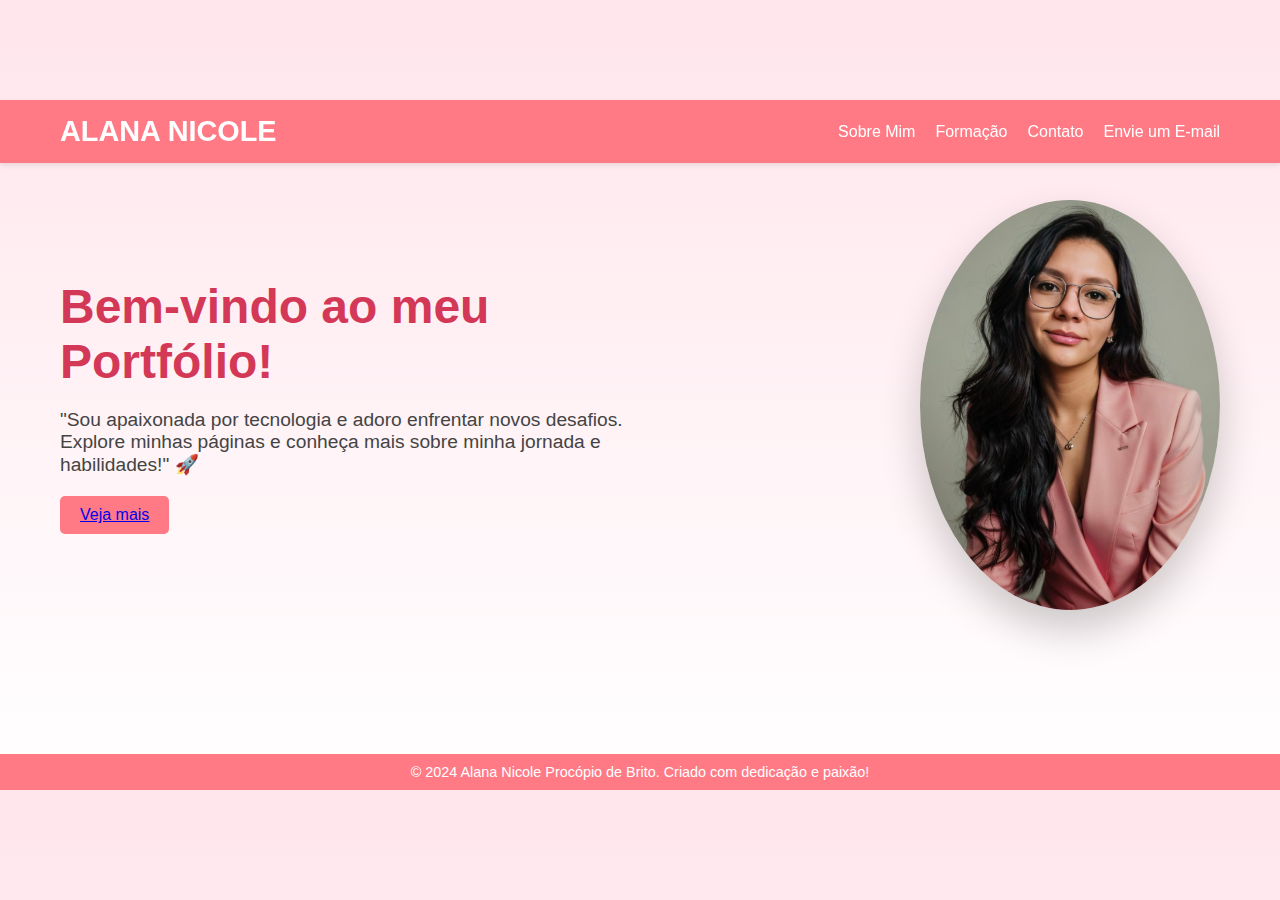
<file: index.html>
<!DOCTYPE html>
<html lang="pt-BR">
<head>
    <meta charset="UTF-8">
    <meta name="viewport" content="width=device-width, initial-scale=1.0">
    <title>Portfólio - Alana Nicole</title>
    <link rel="stylesheet" href="style.css">
    <script src="main.js" defer></script>
</head>
<body>
    <!-- Cabeçalho -->
    <header>
        <div class="container">
            <h1 class="logo">Alana Nicole</h1>
            <nav>
                <ul class="nav-links">
                    <li><a href="sobremim.html">Sobre Mim</a></li>
                    <li><a href="formacao.html">Formação</a></li>
                    <li><a href="contato.html">Contato</a></li>
                    <li><a href="mailto:alana.p321@gmail.com">Envie um E-mail</a></li>
                </ul>
            </nav>
        </div>
    </header>

    <!-- Sessão Hero -->
    <main>
        <section class="hero">
            <div class="hero-content">
                <h2 class="hero-title">Bem-vindo ao meu Portfólio!</h2>
                <p class="hero-subtitle">
                    "Sou apaixonada por tecnologia e adoro enfrentar novos desafios. Explore minhas páginas e conheça mais sobre minha jornada e habilidades!" 🚀
                </p>
                <button class="cta-button" id="cta-button">
                    <a href="vejamais.html">Veja mais</a>
                </button>
            </div>
            <div class="hero-image">
                <img src="imge,/rosa. (2).jpeg" alt="image" class="profile-photo">
            </div>
        </section>
    </main>

    <!-- Rodapé -->
    <footer>
        <p>© 2024 Alana Nicole Procópio de Brito. Criado com dedicação e paixão!</p>
    </footer>
</body>
</html>
</file>
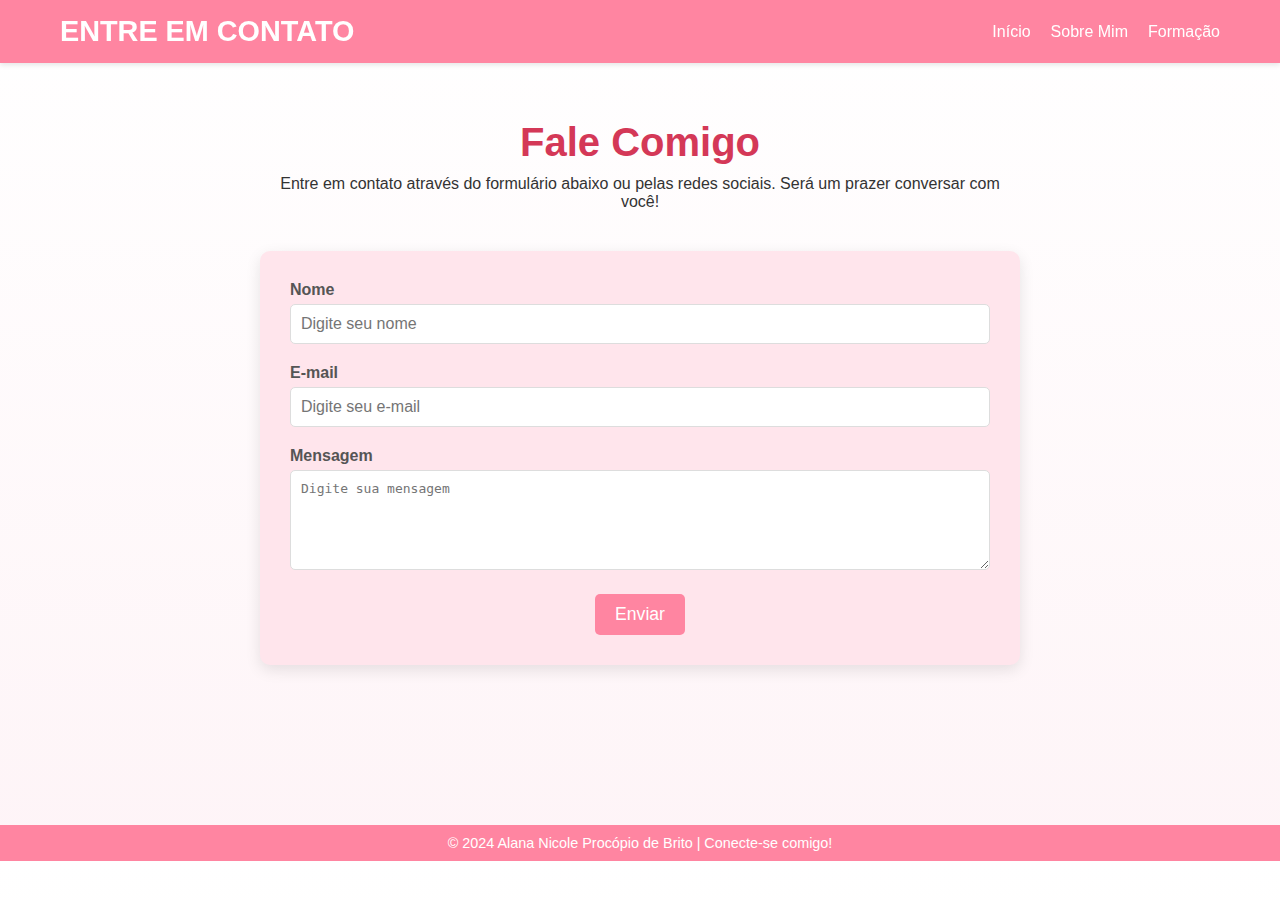
<file: contato.html>
<!DOCTYPE html>
<html lang="pt-BR">
<head>
    <meta charset="UTF-8">
    <meta name="viewport" content="width=device-width, initial-scale=1.0">
    <title>Contato - Alana Nicole</title>
    <link rel="stylesheet" href="style-contato.css">
    <script src="contato.js" defer></script>
</head>
<body>
    <!-- Cabeçalho -->
    <header>
        <div class="container">
            <h1 class="logo">Entre em Contato</h1>
            <nav>
                <ul class="nav-links">
                    <li><a href="index.html">Início</a></li>
                    <li><a href="sobremim.html">Sobre Mim</a></li>
                    <li><a href="formacao.html">Formação</a></li>
                </ul>
            </nav>
        </div>
    </header>

    <!-- Seção de Contato -->
    <main>
        <section class="contact-section">
            <div class="contact-header">
                <h2 class="section-title">Fale Comigo</h2>
                <p>Entre em contato através do formulário abaixo ou pelas redes sociais. Será um prazer conversar com você!</p>
            </div>
            <div class="contact-form-container">
                <form id="contact-form">
                    <div class="form-group">
                        <label for="name">Nome</label>
                        <input type="text" id="name" name="name" placeholder="Digite seu nome" required>
                    </div>
                    <div class="form-group">
                        <label for="email">E-mail</label>
                        <input type="email" id="email" name="email" placeholder="Digite seu e-mail" required>
                    </div>
                    <div class="form-group">
                        <label for="message">Mensagem</label>
                        <textarea id="message" name="message" placeholder="Digite sua mensagem" required></textarea>
                    </div>
                    <button type="submit" class="btn-submit">Enviar</button>
                </form>
            </div>
        </section>
    </main>

    <!-- Rodapé -->
    <footer>
        <p>© 2024 Alana Nicole Procópio de Brito | Conecte-se comigo!</p>
    </footer>
</body>
</html>
</file>
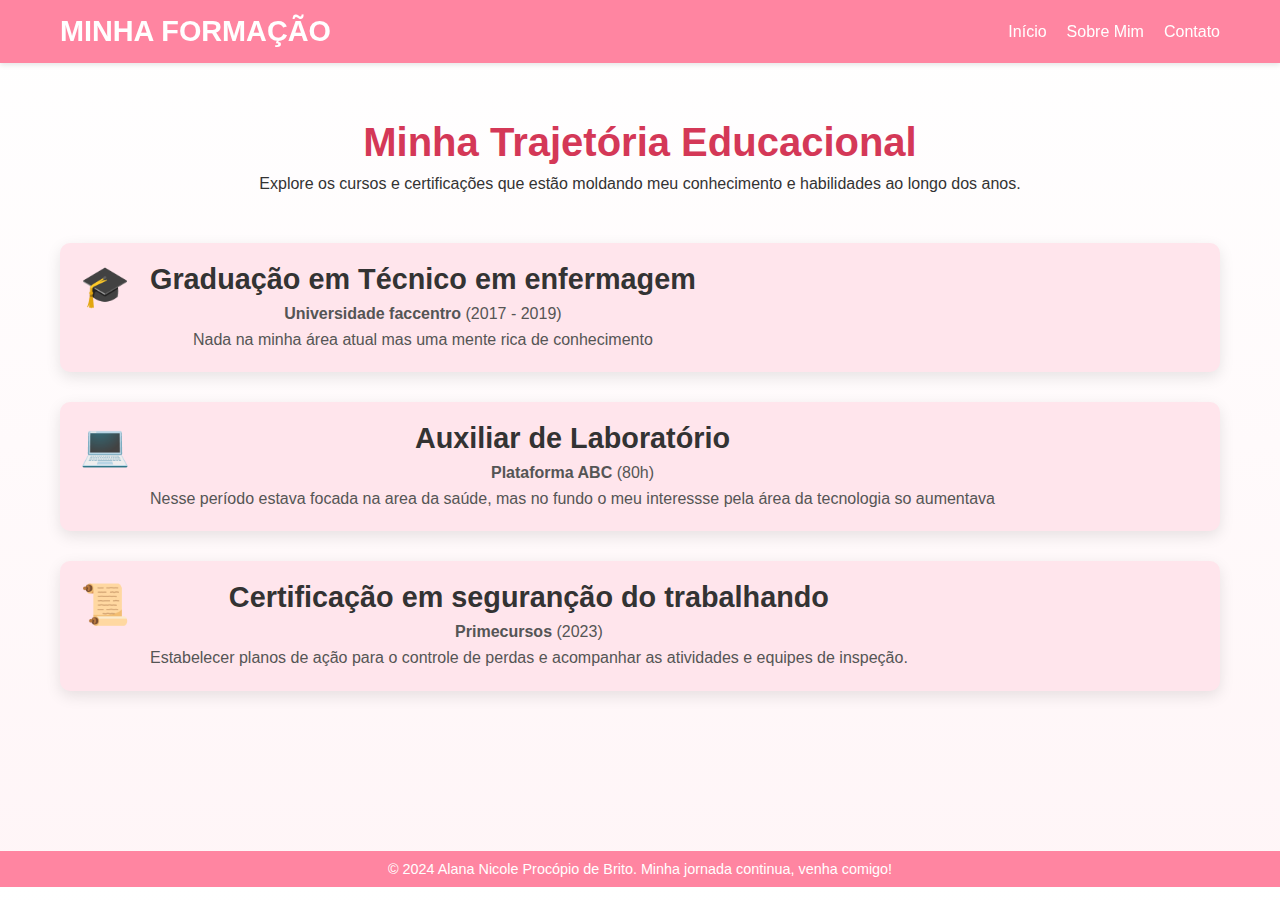
<file: formacao.html>
<!DOCTYPE html>
<html lang="pt-BR">
<head>
    <meta charset="UTF-8">
    <meta name="viewport" content="width=device-width, initial-scale=1.0">
    <title>Formação - Alana Nicole</title>
    <link rel="stylesheet" href="style-formacao.css">
    <script src="formacao.js" defer></script>
</head>
<body>
    <!-- Cabeçalho -->
    <header>
        <div class="container">
            <h1 class="logo">Minha Formação</h1>
            <nav>
                <ul class="nav-links">
                    <li><a href="index.html">Início</a></li>
                    <li><a href="sobremim.html">Sobre Mim</a></li>
                    <li><a href="contato.html">Contato</a></li>
                </ul>
            </nav>
        </div>
    </header>

    <!-- Seção Principal -->
    <main>
        <section class="education">
            <div class="education-header">
                <h2 class="section-title">Minha Trajetória Educacional</h2>
                <p>Explore os cursos e certificações que estão moldando meu conhecimento e habilidades ao longo dos anos.</p>
            </div>
            <div class="education-timeline">

                <!-- Evento 1 -->
                 
                <div class="timeline-item">
                    <div class="timeline-icon">🎓</div>
                    <div class="timeline-content">
                        <h3>Graduação em Técnico em enfermagem</h3>
                        <p><strong>Universidade faccentro</strong> (2017 - 2019)</p>
                        <p>Nada na minha área atual mas uma mente rica de conhecimento</p>
                    </div>
                </div>

                <!-- Evento 2 -->
                <div class="timeline-item">
                    <div class="timeline-icon">💻</div>
                    <div class="timeline-content">
                        <h3>Auxiliar de Laboratório</h3>
                        <p><strong>Plataforma ABC</strong> (80h)</p>
                        <p>Nesse período estava focada na area da saúde, mas no fundo o meu interessse pela área da tecnologia so aumentava</p>
                    </div>
                </div>

                <!-- Evento 3 -->
                <div class="timeline-item">
                    <div class="timeline-icon">📜</div>
                    <div class="timeline-content">
                        <h3>Certificação em seguranção do trabalhando</h3>
                        <p><strong>Primecursos</strong> (2023)</p>
                        <p>Estabelecer planos de ação para o controle de perdas e acompanhar as atividades e equipes de inspeção.</p>
                    </div>
                </div>
            </div>
            </section>
        </section>
    </main>

    <!-- Rodapé -->
    <footer>
        <p>© 2024 Alana Nicole Procópio de Brito. Minha jornada continua, venha comigo!</p>
    </footer>
</body>
</html>
</file>
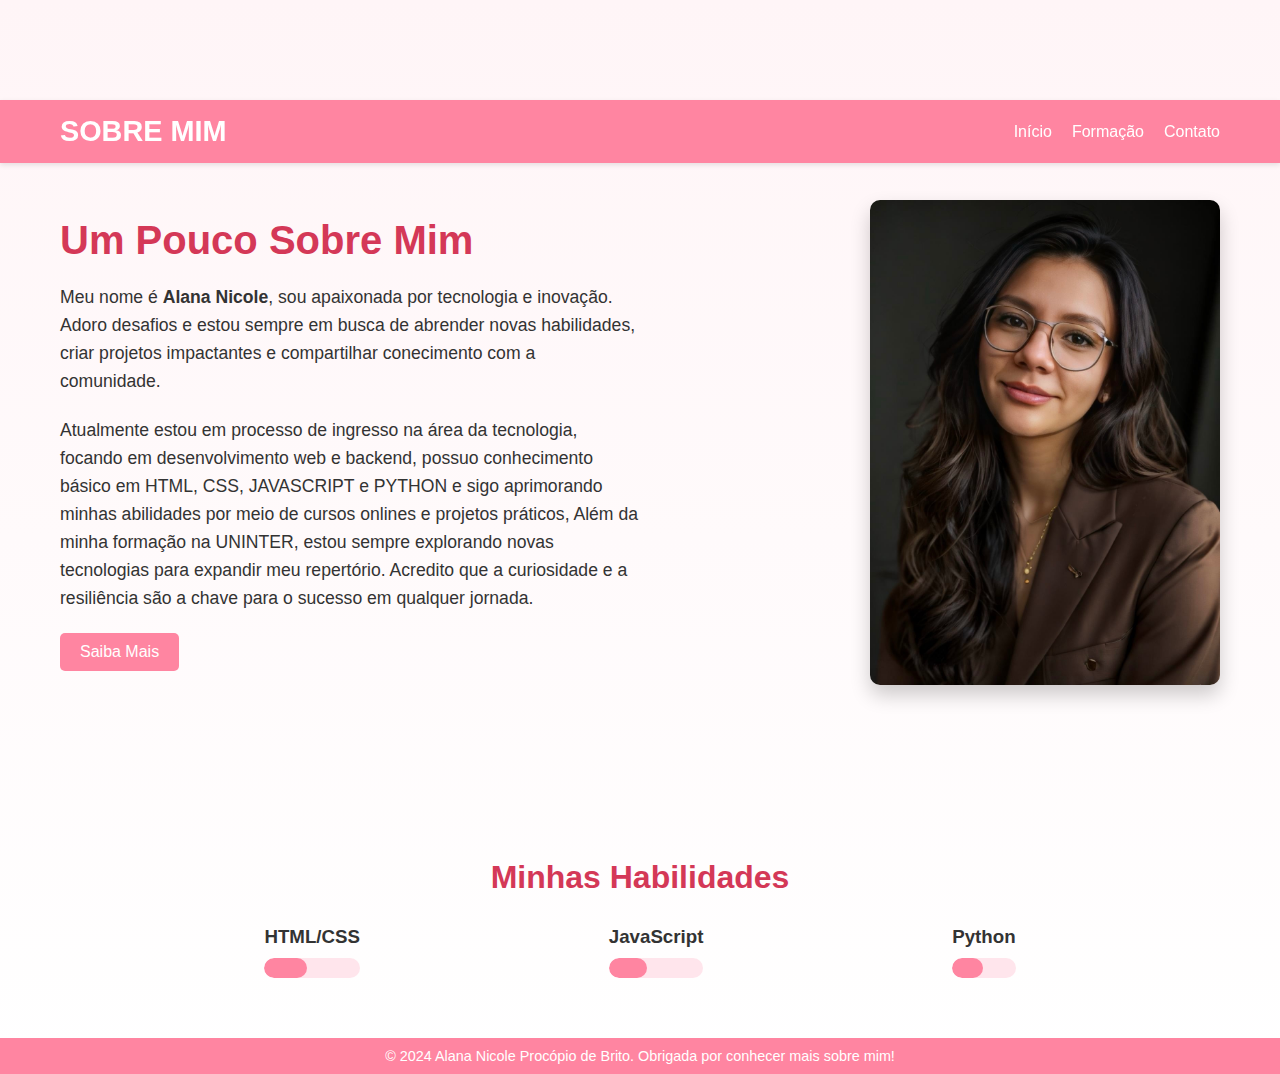
<file: sobremim.html>
<!DOCTYPE html>
<html lang="pt-BR">
<head>
    <meta charset="UTF-8">
    <meta name="viewport" content="width=device-width, initial-scale=1.0">
    <title>Sobre Mim - Alana Nicole</title>
    <link rel="stylesheet" href="style-sobremim.css">
    <script src="sobremim.js" defer></script>
</head>
<body>
    <!-- Cabeçalho -->
    <header>
        <div class="container">
            <h1 class="logo">Sobre Mim</h1>
            <nav>
                <ul class="nav-links">
                    <li><a href="index.html">Início</a></li>
                    <li><a href="formacao.html">Formação</a></li>
                    <li><a href="contato.html">Contato</a></li>
                </ul>
            </nav>
        </div>
    </header>

    <!-- Seção Principal -->
    <main>
        <section class="about">
            <div class="about-content">
                <h2 class="about-title">Um Pouco Sobre Mim</h2>
                <p class="about-description">
                    Meu nome é <strong>Alana Nicole</strong>, sou apaixonada por tecnologia e inovação. Adoro desafios e estou sempre em busca de abrender novas habilidades, criar projetos impactantes e compartilhar conecimento com a comunidade.
                </p>
                <p class="about-description">
                    Atualmente estou em processo de ingresso na área da tecnologia, focando em desenvolvimento web e backend, possuo conhecimento básico em HTML, CSS, JAVASCRIPT e PYTHON e sigo aprimorando minhas abilidades por meio de cursos onlines e projetos práticos, Além da minha formação na UNINTER, estou sempre explorando novas tecnologias para expandir meu repertório. Acredito que a curiosidade e a resiliência são a chave para o sucesso em qualquer jornada.
                </p>
                <button id="learn-more" class="cta-button">Saiba Mais</button>
            </div>
            <div class="about-image">
                <img src="imge,/IMG_0921 - Copia - Copia.jpeg" class="profile-photo">
            </div>
        </section>

        <!-- Skills Section -->
        <section class="skills">
            <h2 class="section-title">Minhas Habilidades</h2>
            <div class="skills-container">
                <div class="skill">
                    <h3>HTML/CSS</h3>
                    <div class="progress-bar">
                        <div class="progress" style="width: 45%;"></div>
                    </div>
                </div>
                <div class="skill">
                    <h3>JavaScript</h3>
                    <div class="progress-bar">
                        <div class="progress" style="width: 40%;"></div>
                    </div>
                </div>
                <div class="skill">
                    <h3>Python</h3>
                    <div class="progress-bar">
                        <div class="progress" style="width: 49%;"></div>
                    </div>
                </div>
            </div>
        </section>
    </main>

    <!-- Rodapé -->
    <footer>
        <p>© 2024 Alana Nicole Procópio de Brito. Obrigada por conhecer mais sobre mim!</p>
    </footer>
</body>
</html>
</file>
<file: style.css>
/* Configurações Gerais */
* {
    margin: 0;
    padding: 0;
    box-sizing: border-box;
}

body {
    font-family: 'Poppins', sans-serif;
    background: linear-gradient(180deg, #ffe5ec, #ffffff);
    color: #444;
}

/* Cabeçalho */
header {
    background-color: #ff7a85;
    padding: 15px 0;
    position: fixed;
    width: 100%;
    z-index: 1000;
    box-shadow: 0 2px 5px rgba(0, 0, 0, 0.1);
}

header .container {
    display: flex;
    justify-content: space-between;
    align-items: center;
    max-width: 1200px;
    margin: 0 auto;
    padding: 0 20px;
}

header .logo {
    color: #fff;
    font-size: 1.8em;
    font-weight: bold;
    text-transform: uppercase;
}

header .nav-links {
    list-style: none;
    display: flex;
    gap: 20px;
}

header .nav-links a {
    text-decoration: none;
    color: #fff;
    font-weight: 500;
    transition: color 0.3s ease-in-out;
}

header .nav-links a:hover {
    color: #ffe5ec;
}


/* Hero Section */
.hero {
    display: flex;
    align-items: center;
    justify-content: space-between;
    padding: 100px 20px;
    max-width: 1200px;
    margin: 100px auto 0;
    gap: 20px;
}

.hero-content {
    max-width: 50%;
    animation: fadeInLeft 1s ease-in-out;
}

.hero-title {
    font-size: 3em;
    color: #d43857;
}

.hero-subtitle {
    font-size: 1.2em;
    margin: 20px 0;
}

.cta-button {
    padding: 10px 20px;
    background-color: #ff7a85;
    color: #fff;
    border: none;
    border-radius: 5px;
    font-size: 1em;
    cursor: pointer;
    transition: transform 0.3s, background-color 0.3s;
}

.cta-button:hover {
    transform: scale(1.1);
    background-color: #ff5a6c;
}

.hero-image img {
    width: 300px;
    border-radius: 50%;
    box-shadow: 0 20px 40px rgba(0, 0, 0, 0.2);
    animation: float 4s ease-in-out infinite;
}

/* Rodapé */
footer {
    text-align: center;
    padding: 10px 0;
    background-color: #ff7a85;
    color: #fff;
    margin-top: 40px;
    font-size: 0.9em;
}

/* Animações */
@keyframes fadeInLeft {
    from {
        opacity: 0;
        transform: translateX(-50px);
    }
    to {
        opacity: 1;
        transform: translateX(0);
    }
}

@keyframes float {
    0%, 100% {
        transform: translateY(0);
    }
    50% {
        transform: translateY(-10px);
    }
}
</file>
<file: style-contato.css>
/* Configurações Gerais */
* {
    margin: 0;
    padding: 0;
    box-sizing: border-box;
}

body {
    font-family: 'Poppins', sans-serif;
    background: linear-gradient(180deg, #ffffff, #fef4f7);
    color: #333;
}

/* Cabeçalho */
header {
    background-color: #ff85a1;
    padding: 15px 0;
    position: fixed;
    width: 100%;
    z-index: 1000;
    box-shadow: 0 2px 5px rgba(0, 0, 0, 0.1);
}

header .container {
    display: flex;
    justify-content: space-between;
    align-items: center;
    max-width: 1200px;
    margin: 0 auto;
    padding: 0 20px;
}

header .logo {
    color: #fff;
    font-size: 1.8em;
    font-weight: bold;
    text-transform: uppercase;
}

header .nav-links {
    list-style: none;
    display: flex;
    gap: 20px;
}

header .nav-links a {
    text-decoration: none;
    color: #fff;
    font-weight: 500;
    transition: color 0.3s ease-in-out;
}

header .nav-links a:hover {
    color: #ffccdc;
}

/* Seção de Contato */
.contact-section {
    padding: 120px 20px;
    max-width: 800px;
    margin: 0 auto;
    text-align: center;
}

.contact-header {
    margin-bottom: 40px;
}

.section-title {
    font-size: 2.5em;
    color: #d43857;
    margin-bottom: 10px;
}

.contact-form-container {
    background: #ffe5ec;
    padding: 30px;
    border-radius: 10px;
    box-shadow: 0 5px 15px rgba(0, 0, 0, 0.1);
}

.form-group {
    margin-bottom: 20px;
    text-align: left;
}

.form-group label {
    display: block;
    font-weight: bold;
    margin-bottom: 5px;
    color: #555;
}

.form-group input,
.form-group textarea {
    width: 100%;
    padding: 10px;
    border: 1px solid #ddd;
    border-radius: 5px;
    font-size: 1em;
    color: #333;
    transition: border-color 0.3s ease-in-out;
}

.form-group input:focus,
.form-group textarea:focus {
    border-color: #ff85a1;
    outline: none;
}

textarea {
    height: 100px;
}

.btn-submit {
    background: #ff85a1;
    color: #fff;
    font-size: 1.1em;
    padding: 10px 20px;
    border: none;
    border-radius: 5px;
    cursor: pointer;
    transition: background-color 0.3s ease-in-out;
}

.btn-submit:hover {
    background: #d43857;
}

/* Rodapé */
footer {
    text-align: center;
    padding: 10px 0;
    background-color: #ff85a1;
    color: #fff;
    margin-top: 40px;
    font-size: 0.9em;
}

/* Animações */
@keyframes fadeInUp {
    from {
        opacity: 0;
        transform: translateY(20px);
    }
    to {
        opacity: 1;
        transform: translateY(0);
    }
}

.contact-section {
    animation: fadeInUp 1s ease-in-out;
}
</file>
<file: style-formacao.css>
/* Configurações Gerais */
* {
    margin: 0;
    padding: 0;
    box-sizing: border-box;
}

body {
    font-family: 'Poppins', sans-serif;
    background: linear-gradient(180deg, #ffffff, #fff5f7);
    color: #333;
}

/* Cabeçalho */
header {
    background-color: #ff85a1;
    padding: 15px 0;
    position: fixed;
    width: 100%;
    z-index: 1000;
    box-shadow: 0 2px 5px rgba(0, 0, 0, 0.1);
}

header .container {
    display: flex;
    justify-content: space-between;
    align-items: center;
    max-width: 1200px;
    margin: 0 auto;
    padding: 0 20px;
}

header .logo {
    color: #fff;
    font-size: 1.8em;
    font-weight: bold;
    text-transform: uppercase;
}

header .nav-links {
    list-style: none;
    display: flex;
    gap: 20px;
}

header .nav-links a {
    text-decoration: none;
    color: #fff;
    font-weight: 500;
    transition: color 0.3s ease-in-out;
}

header .nav-links a:hover {
    color: #ffccdc;
}

/* Seção de Educação */
.education {
    padding: 120px 20px;
    max-width: 1200px;
    margin: 0 auto;
    text-align: center;
}

.education-header {
    margin-bottom: 50px;
}

.section-title {
    font-size: 2.5em;
    color: #d43857;
    margin-bottom: 10px;
}

.education-timeline {
    display: flex;
    flex-direction: column;
    gap: 30px;
}

.timeline-item {
    display: flex;
    align-items: flex-start;
    gap: 20px;
    background: #ffe5ec;
    padding: 20px;
    border-radius: 10px;
    box-shadow: 0 5px 15px rgba(0, 0, 0, 0.1);
    animation: fadeIn 1s ease-in-out;
}

.timeline-icon {
    font-size: 2.5em;
    color: #ff85a1;
}

.timeline-content h3 {
    font-size: 1.8em;
    color: #333;
    margin-bottom: 5px;
}

.timeline-content p {
    font-size: 1em;
    line-height: 1.6;
    color: #555;
}

/* Rodapé */
footer {
    text-align: center;
    padding: 10px 0;
    background-color: #ff85a1;
    color: #fff;
    margin-top: 40px;
    font-size: 0.9em;
}

/* Animações */
@keyframes fadeIn {
    from {
        opacity: 0;
        transform: translateY(20px);
    }
    to {
        opacity: 1;
        transform: translateY(0);
    }
}
</file>
<file: style-sobremim.css>
/* Configurações Gerais */
* {
    margin: 0;
    padding: 0;
    box-sizing: border-box;
}

body {
    font-family: 'Poppins', sans-serif;
    background: linear-gradient(180deg, #fff5f7, #ffffff);
    color: #333;
}

/* Cabeçalho */
header {
    background-color: #ff85a1;
    padding: 15px 0;
    position: fixed;
    width: 100%;
    z-index: 1000;
    box-shadow: 0 2px 5px rgba(0, 0, 0, 0.1);
}

header .container {
    display: flex;
    justify-content: space-between;
    align-items: center;
    max-width: 1200px;
    margin: 0 auto;
    padding: 0 20px;
}

header .logo {
    color: #fff;
    font-size: 1.8em;
    font-weight: bold;
    text-transform: uppercase;
}

header .nav-links {
    list-style: none;
    display: flex;
    gap: 20px;
}

header .nav-links a {
    text-decoration: none;
    color: #fff;
    font-weight: 500;
    transition: color 0.3s ease-in-out;
}

header .nav-links a:hover {
    color: #ffccdc;
}

/* About Section */
.about {
    display: flex;
    align-items: center;
    justify-content: space-between;
    padding: 100px 20px;
    max-width: 1200px;
    margin: 100px auto 0;
    gap: 20px;
}

.about-content {
    max-width: 50%;
    animation: fadeIn 1s ease-in-out;
}

.about-title {
    font-size: 2.5em;
    color: #d43857;
}

.about-description {
    font-size: 1.1em;
    margin: 20px 0;
    line-height: 1.6;
}

.cta-button {
    padding: 10px 20px;
    background-color: #ff85a1;
    color: #fff;
    border: none;
    border-radius: 5px;
    font-size: 1em;
    cursor: pointer;
    transition: transform 0.3s, background-color 0.3s;
}

.cta-button:hover {
    transform: scale(1.1);
    background-color: #ff5a6c;
}

.about-image img {
    width: 350px;
    border-radius: 10px;
    box-shadow: 0 10px 20px rgba(0, 0, 0, 0.2);
    animation: fadeInRight 1s ease-in-out;
}

/* Skills Section */
.skills {
    margin-top: 50px;
    padding: 20px;
    text-align: center;
}

.section-title {
    font-size: 2em;
    color: #d43857;
    margin-bottom: 30px;
}

.skills-container {
    display: flex;
    justify-content: space-around;
    max-width: 1000px;
    margin: 0 auto;
}

.skill {
    text-align: center;
}

.progress-bar {
    background-color: #ffe5ec;
    height: 20px;
    width: 100%;
    border-radius: 10px;
    overflow: hidden;
    margin-top: 10px;
}

.progress {
    background-color: #ff85a1;
    height: 100%;
    border-radius: 10px;
    transition: width 1s ease-in-out;
}

/* Rodapé */
footer {
    text-align: center;
    padding: 10px 0;
    background-color: #ff85a1;
    color: #fff;
    margin-top: 40px;
    font-size: 0.9em;
}

/* Animações */
@keyframes fadeIn {
    from {
        opacity: 0;
        transform: translateY(20px);
    }
    to {
        opacity: 1;
        transform: translateY(0);
    }
}

@keyframes fadeInRight {
    from {
        opacity: 0;
        transform: translateX(20px);
    }
    to {
        opacity: 1;
        transform: translateX(0);
    }
}
</file>
